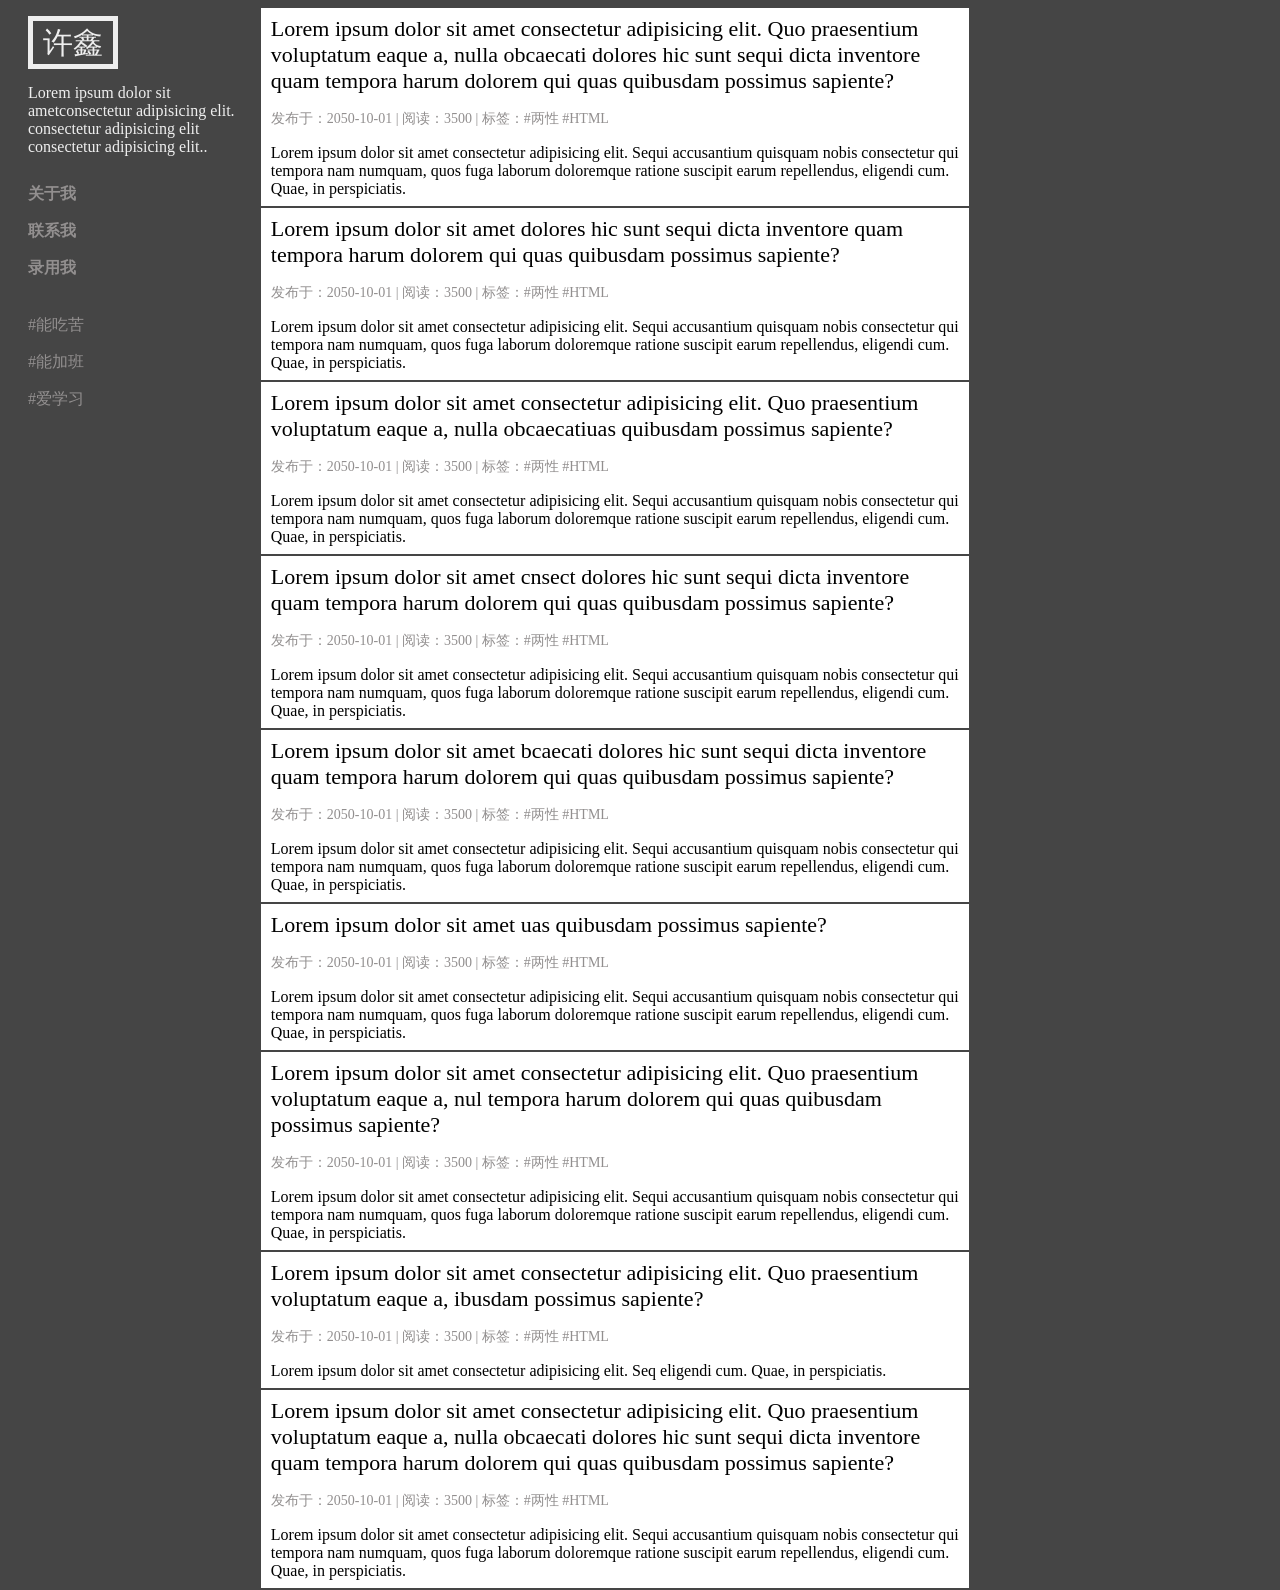
<file: Layout/个人简易博客布局/index.html>
<!DOCTYPE html>
<html lang="en">

<head>
  <meta charset="UTF-8">
  <meta name="viewport" content="width=device-width, initial-scale=1.0">
  <meta http-equiv="X-UA-Compatible" content="ie=edge">
  <!-- <link href="https://cdn.bootcss.com/normalize/8.0.1/normalize.min.css" rel="stylesheet"> -->
  <link rel="stylesheet" href="./style.css">
  <title>Document</title>
</head>

<body>
  <div class="sideBar">
    <a class="name" href="#">许鑫</a>
    <div class="slogon">Lorem ipsum dolor sit ametconsectetur adipisicing elit. consectetur adipisicing elit consectetur
      adipisicing elit.. </div>
    <div class="info">
      <a href="#">关于我</a>
      <a href="#">联系我</a>
      <a href="#">录用我</a>
    </div>
    <div class="tag-list">
      <a href="#">#能吃苦</a>
      <a href="#">#能加班</a>
      <a href="#">#爱学习</a>
    </div>
  </div>
  <div class="articleList">
    <div class="item">
      <div class="header"><a href="news.html">
          Lorem ipsum dolor sit amet consectetur adipisicing elit. Quo praesentium voluptatum eaque a, nulla obcaecati
          dolores hic sunt sequi dicta inventore quam tempora harum dolorem qui quas quibusdam possimus sapiente?
        </a></div>
      <div class="status">发布于：2050-10-01 | 阅读：3500 | 标签：#两性 #HTML</div>
      <div class="content">Lorem ipsum dolor sit amet consectetur adipisicing elit. Sequi accusantium quisquam nobis
        consectetur qui tempora nam numquam, quos fuga laborum doloremque ratione suscipit earum repellendus, eligendi
        cum. Quae, in perspiciatis.</div>
    </div>

    <div class="item">
      <div class="header"><a href="news.html">
          Lorem ipsum dolor sit amet
          dolores hic sunt sequi dicta inventore quam tempora harum dolorem qui quas quibusdam possimus sapiente?
        </a></div>
      <div class="status">发布于：2050-10-01 | 阅读：3500 | 标签：#两性 #HTML</div>
      <div class="content">Lorem ipsum dolor sit amet consectetur adipisicing elit. Sequi accusantium quisquam nobis
        consectetur qui tempora nam numquam, quos fuga laborum doloremque ratione suscipit earum repellendus, eligendi
        cum. Quae, in perspiciatis.</div>
    </div>
    <div class="item">
      <div class="header"><a href="news.html">
          Lorem ipsum dolor sit amet consectetur adipisicing elit. Quo praesentium voluptatum eaque a, nulla
          obcaecatiuas quibusdam possimus sapiente?
        </a></div>
      <div class="status">发布于：2050-10-01 | 阅读：3500 | 标签：#两性 #HTML</div>
      <div class="content">Lorem ipsum dolor sit amet consectetur adipisicing elit. Sequi accusantium quisquam nobis
        consectetur qui tempora nam numquam, quos fuga laborum doloremque ratione suscipit earum repellendus, eligendi
        cum. Quae, in perspiciatis.</div>
    </div>
    <div class="item">
      <div class="header"><a href="news.html">
          Lorem ipsum dolor sit amet cnsect
          dolores hic sunt sequi dicta inventore quam tempora harum dolorem qui quas quibusdam possimus sapiente?
        </a></div>
      <div class="status">发布于：2050-10-01 | 阅读：3500 | 标签：#两性 #HTML</div>
      <div class="content">Lorem ipsum dolor sit amet consectetur adipisicing elit. Sequi accusantium quisquam nobis
        consectetur qui tempora nam numquam, quos fuga laborum doloremque ratione suscipit earum repellendus, eligendi
        cum. Quae, in perspiciatis.</div>
    </div>
    <div class="item">
      <div class="header"><a href="news.html">
          Lorem ipsum dolor sit amet bcaecati
          dolores hic sunt sequi dicta inventore quam tempora harum dolorem qui quas quibusdam possimus sapiente?
        </a></div>
      <div class="status">发布于：2050-10-01 | 阅读：3500 | 标签：#两性 #HTML</div>
      <div class="content">Lorem ipsum dolor sit amet consectetur adipisicing elit. Sequi accusantium quisquam nobis
        consectetur qui tempora nam numquam, quos fuga laborum doloremque ratione suscipit earum repellendus, eligendi
        cum. Quae, in perspiciatis.</div>
    </div>
    <div class="item">
      <div class="header"><a href="news.html">
          Lorem ipsum dolor sit amet uas quibusdam possimus sapiente?
        </a></div>
      <div class="status">发布于：2050-10-01 | 阅读：3500 | 标签：#两性 #HTML</div>
      <div class="content">Lorem ipsum dolor sit amet consectetur adipisicing elit. Sequi accusantium quisquam nobis
        consectetur qui tempora nam numquam, quos fuga laborum doloremque ratione suscipit earum repellendus, eligendi
        cum. Quae, in perspiciatis.</div>
    </div>
    <div class="item">
      <div class="header"><a href="news.html">
          Lorem ipsum dolor sit amet consectetur adipisicing elit. Quo praesentium voluptatum eaque a, nul tempora harum
          dolorem qui quas quibusdam possimus sapiente?
        </a></div>
      <div class="status">发布于：2050-10-01 | 阅读：3500 | 标签：#两性 #HTML</div>
      <div class="content">Lorem ipsum dolor sit amet consectetur adipisicing elit. Sequi accusantium quisquam nobis
        consectetur qui tempora nam numquam, quos fuga laborum doloremque ratione suscipit earum repellendus, eligendi
        cum. Quae, in perspiciatis.</div>
    </div>
    <div class="item">
      <div class="header"><a href="news.html">
          Lorem ipsum dolor sit amet consectetur adipisicing elit. Quo praesentium voluptatum eaque a, ibusdam possimus
          sapiente?
        </a></div>
      <div class="status">发布于：2050-10-01 | 阅读：3500 | 标签：#两性 #HTML</div>
      <div class="content">Lorem ipsum dolor sit amet consectetur adipisicing elit. Seq eligendi
        cum. Quae, in perspiciatis.</div>
    </div>
    <div class="item">
      <div class="header"><a href="news.html">
          Lorem ipsum dolor sit amet consectetur adipisicing elit. Quo praesentium voluptatum eaque a, nulla obcaecati
          dolores hic sunt sequi dicta inventore quam tempora harum dolorem qui quas quibusdam possimus sapiente?
        </a></div>
      <div class="status">发布于：2050-10-01 | 阅读：3500 | 标签：#两性 #HTML</div>
      <div class="content">Lorem ipsum dolor sit amet consectetur adipisicing elit. Sequi accusantium quisquam nobis
        consectetur qui tempora nam numquam, quos fuga laborum doloremque ratione suscipit earum repellendus, eligendi
        cum. Quae, in perspiciatis.</div>
    </div>
  </div>
</body>

</html>
</file>
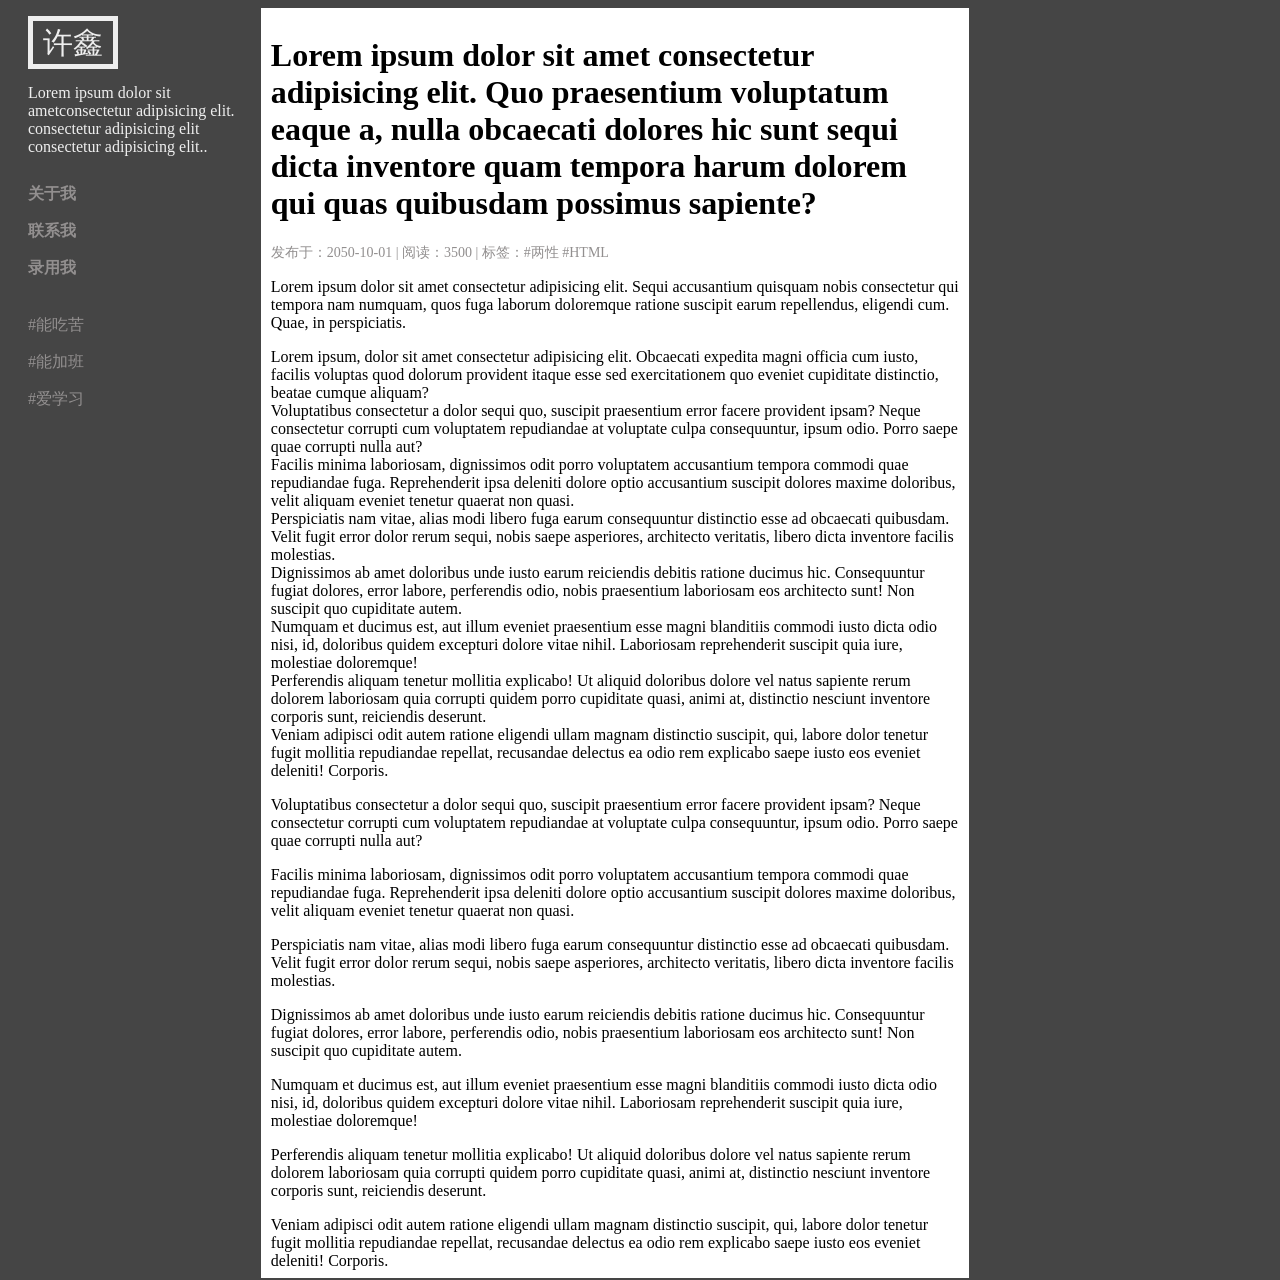
<file: Layout/个人简易博客布局/news.html>
<!DOCTYPE html>
<html lang="en">

<head>
  <meta charset="UTF-8">
  <meta name="viewport" content="width=device-width, initial-scale=1.0">
  <meta http-equiv="X-UA-Compatible" content="ie=edge">
  <!-- <link href="https://cdn.bootcss.com/normalize/8.0.1/normalize.min.css" rel="stylesheet"> -->
  <link rel="stylesheet" href="./style.css">
  <title>Document</title>
</head>

<body>
  <div class="sideBar">
    <a class="name" href="index.html">许鑫</a>
    <div class="slogon">Lorem ipsum dolor sit ametconsectetur adipisicing elit. consectetur adipisicing elit consectetur
      adipisicing elit.. </div>
    <div class="info">
      <a href="#">关于我</a>
      <a href="#">联系我</a>
      <a href="#">录用我</a>
    </div>
    <div class="tag-list">
      <a href="#">#能吃苦</a>
      <a href="#">#能加班</a>
      <a href="#">#爱学习</a>
    </div>
  </div>
  <div class="article">
    <div class="item">
      <div class="content-header">
        <h1>Lorem ipsum dolor sit amet consectetur adipisicing elit. Quo praesentium voluptatum eaque a, nulla obcaecati
          dolores hic sunt sequi dicta inventore quam tempora harum dolorem qui quas quibusdam possimus sapiente?</h1>
        </a>
      </div>
      <div class="status">发布于：2050-10-01 | 阅读：3500 | 标签：#两性 #HTML</div>
      <div class="content">Lorem ipsum dolor sit amet consectetur adipisicing elit. Sequi accusantium quisquam nobis
        consectetur qui tempora nam numquam, quos fuga laborum doloremque ratione suscipit earum repellendus, eligendi
        cum. Quae, in perspiciatis.</div>
      <div>
        <div>Lorem ipsum, dolor sit amet consectetur adipisicing elit. Obcaecati expedita magni officia cum iusto,
          facilis voluptas quod dolorum provident itaque esse sed exercitationem quo eveniet cupiditate distinctio,
          beatae cumque aliquam?</div>
        <div>Voluptatibus consectetur a dolor sequi quo, suscipit praesentium error facere provident ipsam? Neque
          consectetur corrupti cum voluptatem repudiandae at voluptate culpa consequuntur, ipsum odio. Porro saepe quae
          corrupti nulla aut?</div>
        <div>Facilis minima laboriosam, dignissimos odit porro voluptatem accusantium tempora commodi quae repudiandae
          fuga. Reprehenderit ipsa deleniti dolore optio accusantium suscipit dolores maxime doloribus, velit aliquam
          eveniet tenetur quaerat non quasi.</div>
        <div>Perspiciatis nam vitae, alias modi libero fuga earum consequuntur distinctio esse ad obcaecati quibusdam.
          Velit fugit error dolor rerum sequi, nobis saepe asperiores, architecto veritatis, libero dicta inventore
          facilis molestias.</div>
        <div>Dignissimos ab amet doloribus unde iusto earum reiciendis debitis ratione ducimus hic. Consequuntur fugiat
          dolores, error labore, perferendis odio, nobis praesentium laboriosam eos architecto sunt! Non suscipit quo
          cupiditate autem.</div>
        <div>Numquam et ducimus est, aut illum eveniet praesentium esse magni blanditiis commodi iusto dicta odio nisi,
          id, doloribus quidem excepturi dolore vitae nihil. Laboriosam reprehenderit suscipit quia iure, molestiae
          doloremque!</div>
        <div>Perferendis aliquam tenetur mollitia explicabo! Ut aliquid doloribus dolore vel natus sapiente rerum
          dolorem laboriosam quia corrupti quidem porro cupiditate quasi, animi at, distinctio nesciunt inventore
          corporis sunt, reiciendis deserunt.</div>
        <div>Veniam adipisci odit autem ratione eligendi ullam magnam distinctio suscipit, qui, labore dolor tenetur
          fugit mollitia repudiandae repellat, recusandae delectus ea odio rem explicabo saepe iusto eos eveniet
          deleniti! Corporis.</div>
      </div>
      <div>Voluptatibus consectetur a dolor sequi quo, suscipit praesentium error facere provident ipsam? Neque
        consectetur corrupti cum voluptatem repudiandae at voluptate culpa consequuntur, ipsum odio. Porro saepe quae
        corrupti nulla aut?</div>
      <div>Facilis minima laboriosam, dignissimos odit porro voluptatem accusantium tempora commodi quae repudiandae
        fuga. Reprehenderit ipsa deleniti dolore optio accusantium suscipit dolores maxime doloribus, velit aliquam
        eveniet tenetur quaerat non quasi.</div>
      <div>Perspiciatis nam vitae, alias modi libero fuga earum consequuntur distinctio esse ad obcaecati quibusdam.
        Velit fugit error dolor rerum sequi, nobis saepe asperiores, architecto veritatis, libero dicta inventore
        facilis molestias.</div>
      <div>Dignissimos ab amet doloribus unde iusto earum reiciendis debitis ratione ducimus hic. Consequuntur fugiat
        dolores, error labore, perferendis odio, nobis praesentium laboriosam eos architecto sunt! Non suscipit quo
        cupiditate autem.</div>
      <div>Numquam et ducimus est, aut illum eveniet praesentium esse magni blanditiis commodi iusto dicta odio nisi,
        id, doloribus quidem excepturi dolore vitae nihil. Laboriosam reprehenderit suscipit quia iure, molestiae
        doloremque!</div>
      <div>Perferendis aliquam tenetur mollitia explicabo! Ut aliquid doloribus dolore vel natus sapiente rerum
        dolorem laboriosam quia corrupti quidem porro cupiditate quasi, animi at, distinctio nesciunt inventore
        corporis sunt, reiciendis deserunt.</div>
      <div>Veniam adipisci odit autem ratione eligendi ullam magnam distinctio suscipit, qui, labore dolor tenetur
        fugit mollitia repudiandae repellat, recusandae delectus ea odio rem explicabo saepe iusto eos eveniet
        deleniti! Corporis.</div>
    </div>

  </div>

  </div>
</body>

</html>
</file>
<file: Layout/个人简易博客布局/style.css>
body{
  background-color: #454545;
}
a{
  text-decoration: none;
}
.sideBar{
  float: left;
  width: 20%;
  margin-top: 15px;
  position: fixed;
}
.sideBar >*{
  margin: 20px;
}
.sideBar a{
  font-size: 30px;
 
  color: #eee;
}
.sideBar .name{
  border: 5px solid #eee;
  padding: 5px 10px;
}
.sideBar .slogon{
  color: #eee;
}
.info a, .tag-list a{
  display: block;
  font-size: 16px;
  color: #928f8f;
  padding: 8px 0;
}
.info{
  margin-bottom: 20px;
  font-weight: 790;
}
.info a:hover, .tag-list a:hover{
  color: #eee;
}

.articleList, .article{
  float: right;
  width: 80%;
}
.item{
  background-color: #fff;
  margin-right: 30%;
  border-collapse: collapse;
  border-bottom-style:solid;
	border-bottom-color:#454545;
	border-bottom-width:2px;
}
.item>*{
  padding: 8px 10px;
  
}
.item .header{
  font-size: 22px;
}
.item .status{
  font-size: 14px;
  color: #928f8f;
}
.item a{
  color: black;
}
.content-header{
  padding-bottom: 0;
  margin-bottom: 0;
}
.article .status{
  padding-top: 0px;
}
</file>
